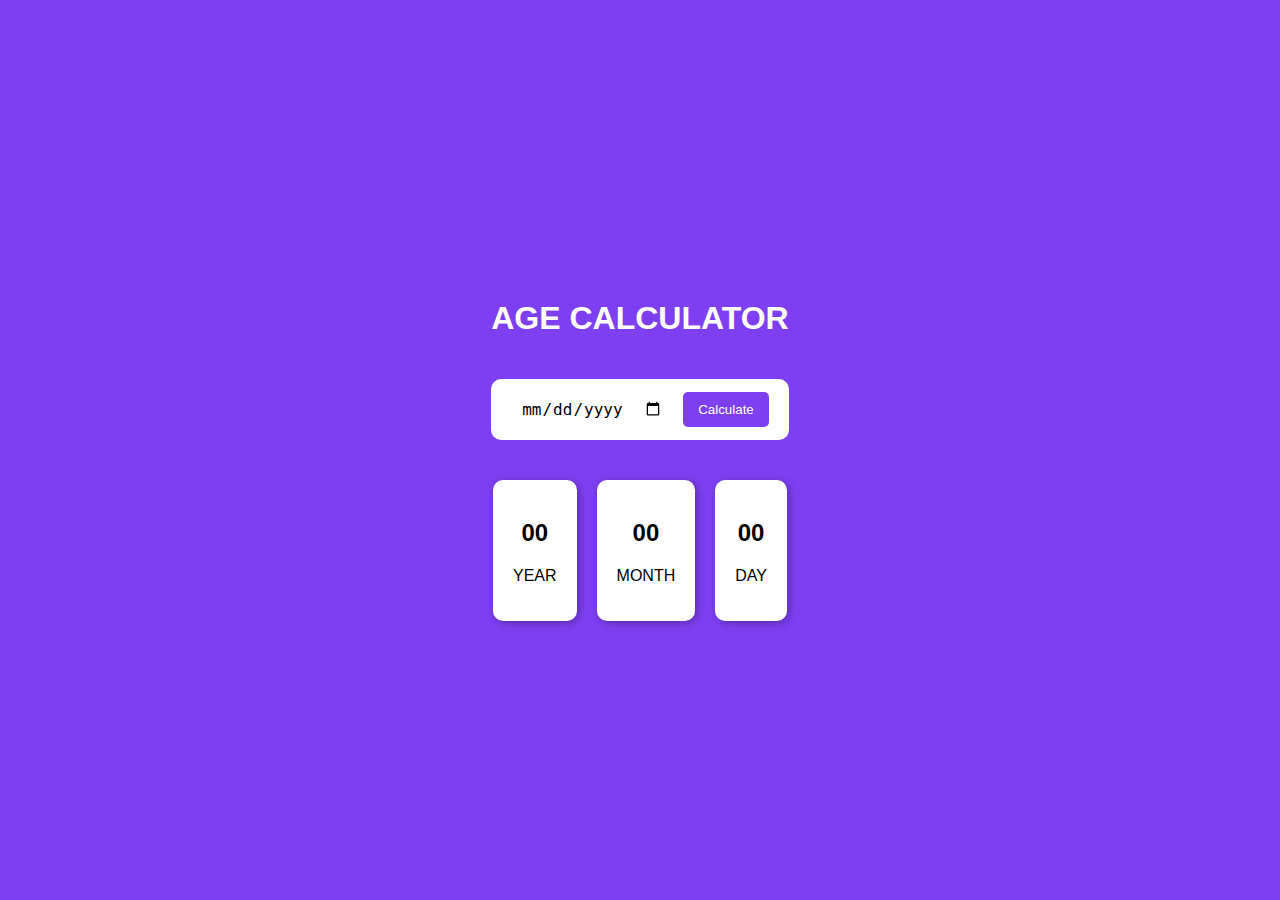
<file: index.html>
<!DOCTYPE html>
<html lang="en">
<head>
  <meta charset="UTF-8" />
  <meta name="viewport" content="width=device-width, initial-scale=1.0"/>
  <title>Age Calculator</title>
  <link rel="stylesheet" href="agecalculator.css">
</head>
<body>
  <div class="container">
    <h1>AGE CALCULATOR</h1>
    <div class="input-box">
      <input type="date" id="birthdate">
      <button onclick="calculateAge()">Calculate</button>
    </div>
    <div class="result">
      <div class="box">
        <h2 id="years">00</h2>
        <p>YEAR</p>
      </div>
      <div class="box">
        <h2 id="months">00</h2>
        <p>MONTH</p>
      </div>
      <div class="box">
        <h2 id="days">00</h2>
        <p>DAY</p>
      </div>
    </div>
  </div>
  <script src="script.js"></script>
</body>
</html>
</file>
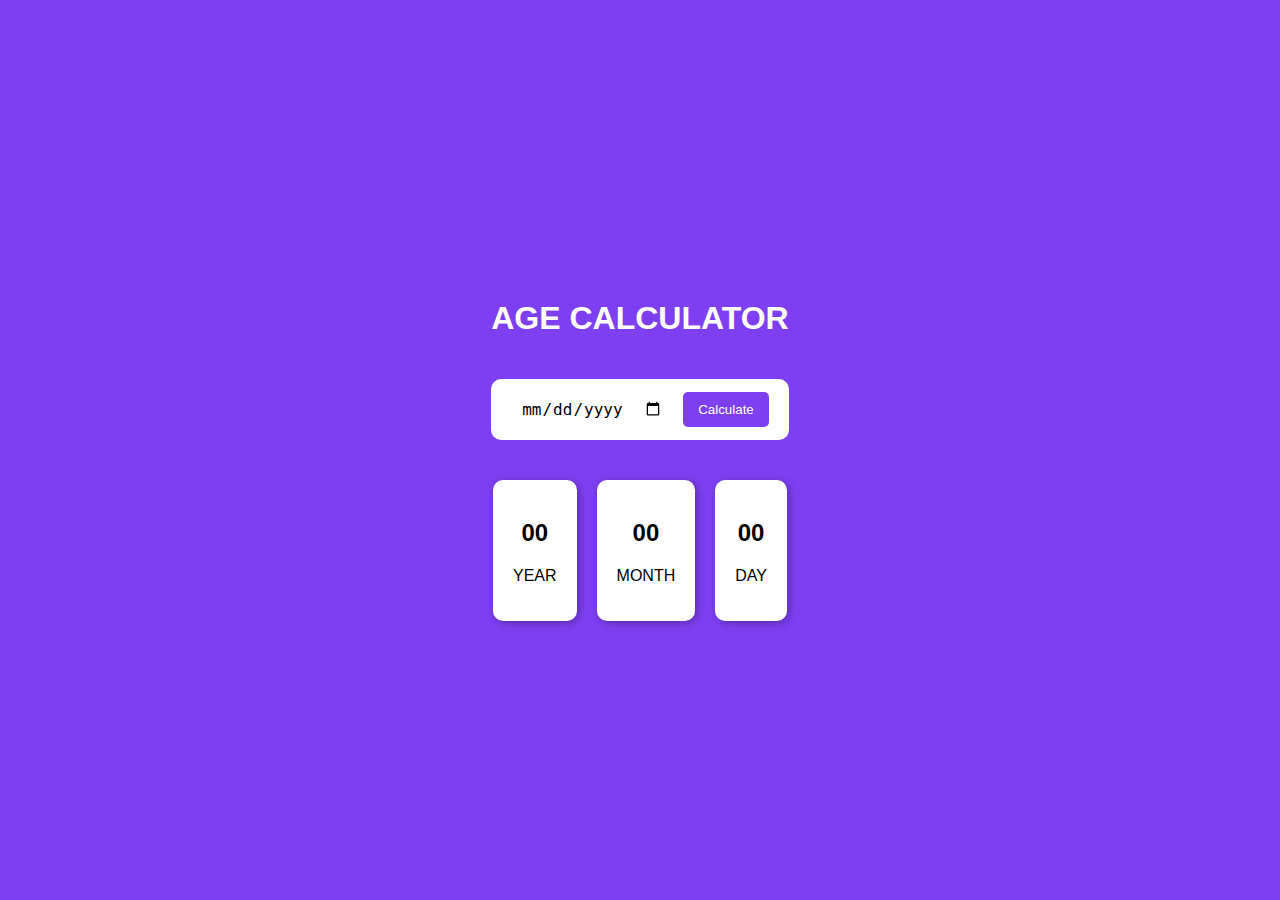
<file: agecalculator.html>
<!DOCTYPE html>
<html lang="en">
<head>
  <meta charset="UTF-8" />
  <meta name="viewport" content="width=device-width, initial-scale=1.0"/>
  <title>Age Calculator</title>
  <link rel="stylesheet" href="agecalculator.css">
</head>
<body>
  <div class="container">
    <h1>AGE CALCULATOR</h1>
    <div class="input-box">
      <input type="date" id="birthdate">
      <button onclick="calculateAge()">Calculate</button>
    </div>
    <div class="result">
      <div class="box">
        <h2 id="years">00</h2>
        <p>YEAR</p>
      </div>
      <div class="box">
        <h2 id="months">00</h2>
        <p>MONTH</p>
      </div>
      <div class="box">
        <h2 id="days">00</h2>
        <p>DAY</p>
      </div>
    </div>
  </div>
  <script src="script.js"></script>
</body>
</html>
</file>
<file: agecalculator.css>
body {
  margin: 0;
  font-family: Arial, sans-serif;
  background-color: #7e3ff2;
  color: white;
  display: flex;
  justify-content: center;
  align-items: center;
  height: 100vh;
}

.container {
  text-align: center;
}

.input-box {
  margin: 20px 0;
  background: white;
  padding: 10px 20px;
  border-radius: 10px;
  display: inline-flex;
  gap: 10px;
  align-items: center;
}

input[type="date"] {
  padding: 10px;
  border: none;
  outline: none;
  font-size: 16px;
}

button {
  padding: 10px 15px;
  background-color: #7e3ff2;
  color: white;
  border: none;
  cursor: pointer;
  border-radius: 5px;
}

.result {
  display: flex;
  justify-content: center;
  gap: 20px;
  margin-top: 20px;
}

.box {
  background: white;
  color: black;
  padding: 20px;
  border-radius: 10px;
  box-shadow: 2px 2px 8px rgba(0,0,0,0.3);
}
</file>
